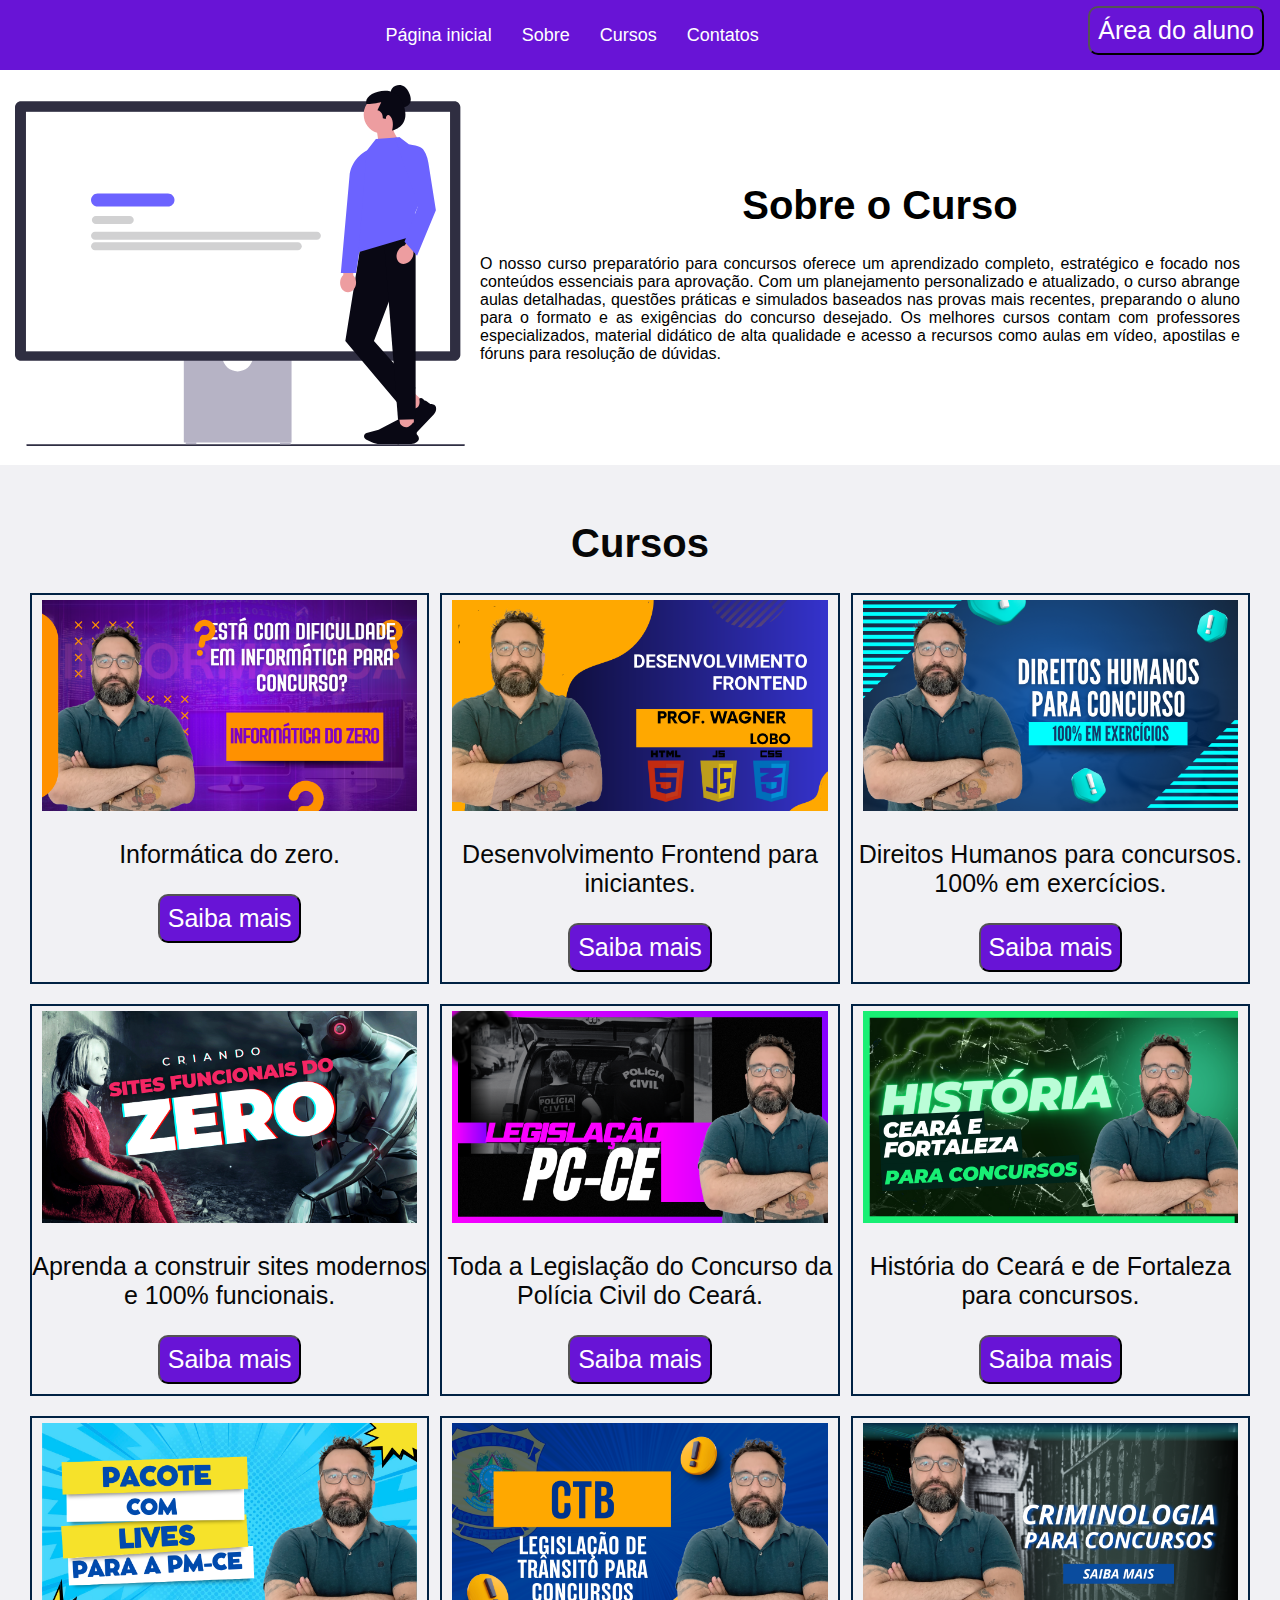
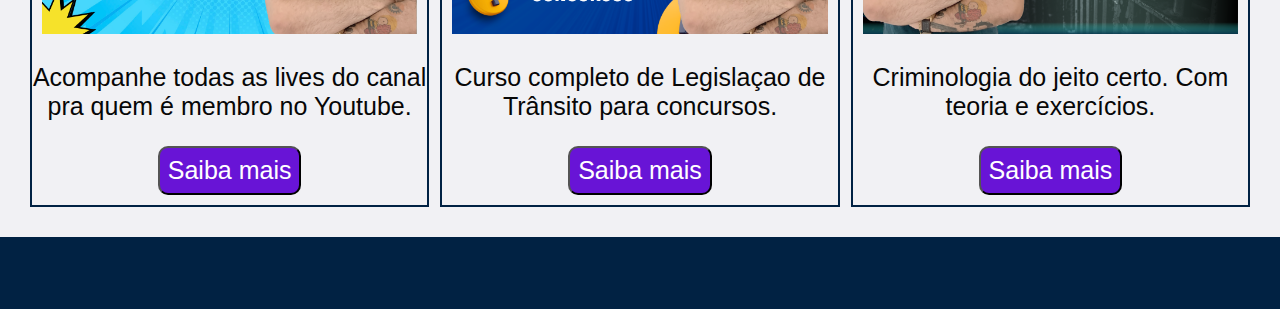
<file: index.html>
<!DOCTYPE html>
<html lang="pt-br">

<head>
    <meta charset="UTF-8">
    <meta name="viewport" content="width=device-width, initial-scale=1.0">
    <link rel="stylesheet" href="style.css">
    <link rel="stylesheet" href="https://cdnjs.cloudflare.com/ajax/libs/font-awesome/6.6.0/css/all.min.css" integrity="sha512-Kc323vGBEqzTmouAECnVceyQqyqdsSiqLQISBL29aUW4U/M7pSPA/gEUZQqv1cwx4OnYxTxve5UMg5GT6L4JJg==" crossorigin="anonymous" referrerpolicy="no-referrer" />
    <script defer src="script.js"></script>
    <title>Meu Site</title>
</head>
<body>
<header class="header">
    <nav class="nav">
       <a href="/" class="logo">
        <i class="fa-brands fa-wolf-pack-battalion"></i>
       </a>
       <ul class="nav-list">
        <li><a href="#home">Página inicial</a></li>
        <li><a href="#about">Sobre</a></li>
        <li><a href="#">Cursos</a></li>
        <li><a href="#">Contatos</a></li>
        </ul>
        <div class="btn-aluno">
            <button onclick="loginAluno()" id="login">Área do aluno</button>
        </div>
    </nav>
</header>
<main class="about">
<div class="content">
    <div class="img-main">
        <img src="./assets/svg-main.svg" alt="">
    </div>
    <div class="content-main">
        <h1>Sobre o Curso</h1>
        <p>O nosso curso preparatório para concursos oferece um aprendizado completo, estratégico e focado nos conteúdos essenciais para aprovação. Com um planejamento personalizado e atualizado, 
            o curso abrange aulas detalhadas, questões práticas e simulados baseados nas provas mais recentes, preparando o aluno para o formato e as exigências do concurso desejado.
            Os melhores cursos contam com professores especializados, material didático de alta qualidade e acesso a recursos como aulas em vídeo, apostilas e fóruns para resolução de dúvidas. 
            </p>
    </div>
</div>
</main>
<section class="conteudo">
    <h1 class="cursos">Cursos</h1>
    <div class="wrapper">
        <div class="item">
            <img src="./assets/inf.png">
            <p class="text-curso">Informática do zero. </p>
            <button class="btn">Saiba mais</button>
        </div>
        <div class="item">
            <img src="./assets/ti.png">
            <p class="text-curso">Desenvolvimento Frontend para iniciantes. </p>
            <button class="btn">Saiba mais</button>
        </div>
        <div class="item">
            <img src="./assets/dh.png">
            <p class="text-curso">Direitos Humanos para concursos. 100% em exercícios.</p>
            <button class="btn">Saiba mais</button>
        </div>
        <div class="item">
            <img src="./assets/site.png">
            <p class="text-curso">Aprenda a construir sites modernos e 100% funcionais. </p>
            <button class="btn">Saiba mais</button>
        </div>
        <div class="item">
            <img src="./assets/pc.png">
            <p class="text-curso">Toda a Legislação do Concurso da Polícia Civil do Ceará. </p>
            <button class="btn">Saiba mais</button>
        </div>
        <div class="item">
            <img src="./assets/historia.png">
            <p class="text-curso">História do Ceará e de Fortaleza para concursos. </p>
            <button class="btn">Saiba mais</button>
        </div>
        <div class="item">
            <img src="./assets/lives.png">
            <p class="text-curso">Acompanhe todas as lives do canal pra quem é membro no Youtube. </p>
            <button class="btn">Saiba mais</button>
        </div>
        <div class="item">
            <img src="./assets/ctb.png">
            <p class="text-curso">Curso completo de Legislaçao de Trânsito para concursos. </p>
            <button class="btn">Saiba mais</button>
        </div>
        <div class="item">
            <img src="./assets/crime.png">
            <p class="text-curso">Criminologia do jeito certo. Com teoria e exercícios. </p>
            <button class="btn">Saiba mais</button>
        </div>
    </div>
    
    
</section>
<footer class="rodape">
    
        <ul class="redes">
            <li><i class="fa-brands fa-instagram"></i></li>
            <li><i class="fa-brands fa-youtube"></i></li>
            <li><i class="fa-brands fa-github"></i></li>
            <li><i class="fa-brands fa-whatsapp"></i></li>
            <li><i class="fa-brands fa-telegram"></i></li>
        </ul>
        
      
</footer>
</body>

</html>
</file>
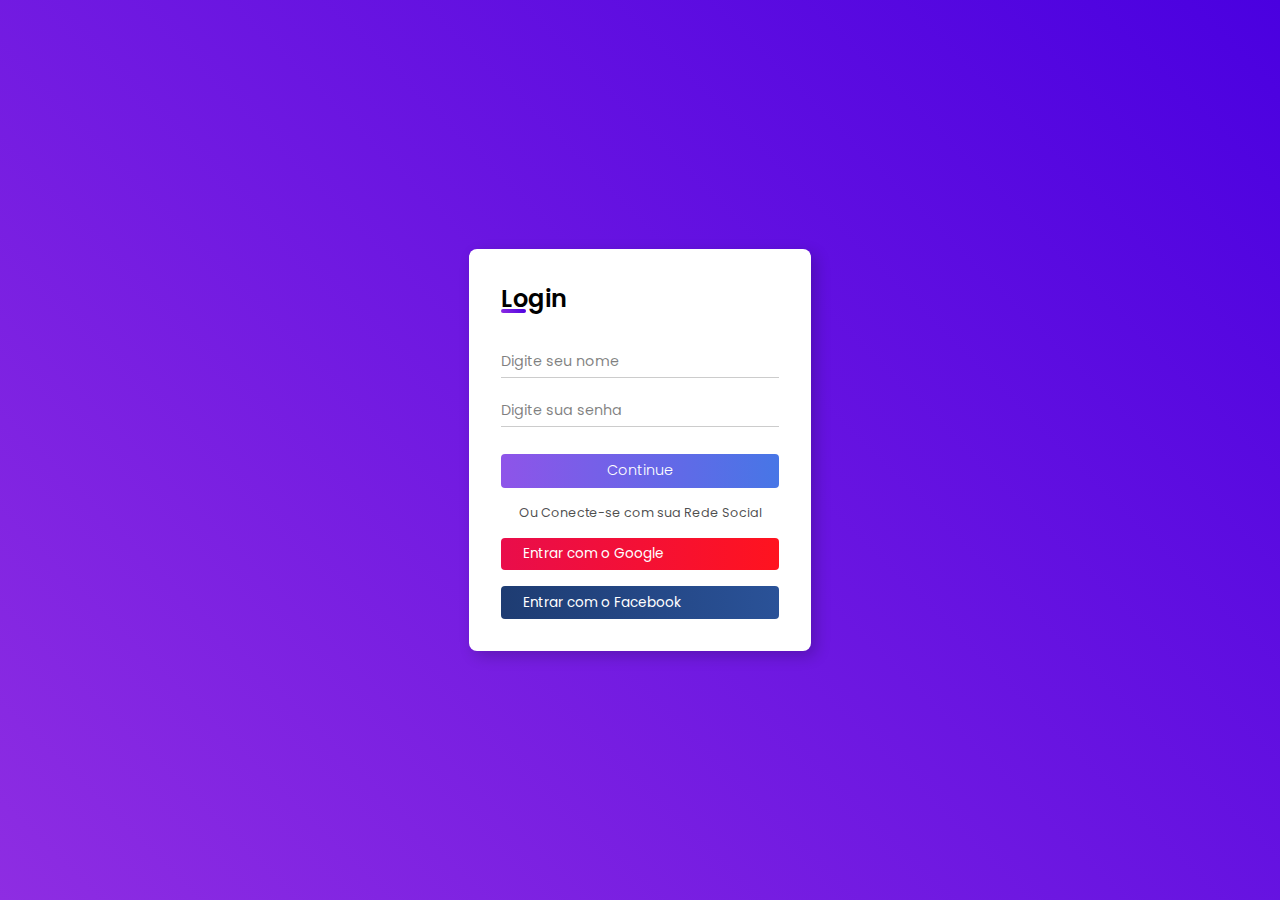
<file: pages/Home/login.html>
<!DOCTYPE html>
<html lang="pt-br">
<head>
    <meta charset="UTF-8">
    <meta name="viewport" content="width=device-width, initial-scale=1.0">
    <link rel="stylesheet" href="./login.css">
    <link rel="stylesheet" href="https://cdnjs.cloudflare.com/ajax/libs/font-awesome/6.6.0/css/all.min.css" integrity="sha512-Kc323vGBEqzTmouAECnVceyQqyqdsSiqLQISBL29aUW4U/M7pSPA/gEUZQqv1cwx4OnYxTxve5UMg5GT6L4JJg==" crossorigin="anonymous" referrerpolicy="no-referrer" />
    <title>Área de Login</title>
</head>
<body>   

    <main class="container">
        <h2>Login</h2>
        <form action="">
            <div class="input-field">
                <input type="text" name="username" id="username"
                    placeholder="Digite seu nome">
                <div class="underline"></div>
            </div>
            <div class="input-field">
                <input type="password" name="password" id="password"
                    placeholder="Digite sua senha">
                <div class="underline"></div>
            </div>

            <input type="submit" value="Continue">
        </form>

        <div class="footer">
            <span>Ou Conecte-se com sua Rede Social</span>
            <div class="social-fields">
                <div class="social-field twitter">
                    <a href="#">
                        <i class="fab fa-google"></i>
                        Entrar com o Google
                    </a>
                </div>
                <div class="social-field facebook">
                    <a href="#">
                        <i class="fab fa-facebook-f"></i>
                        Entrar com o Facebook
                    </a>
                </div>
            </div>
        </div>
    </main>
</body>
</html>
</file>
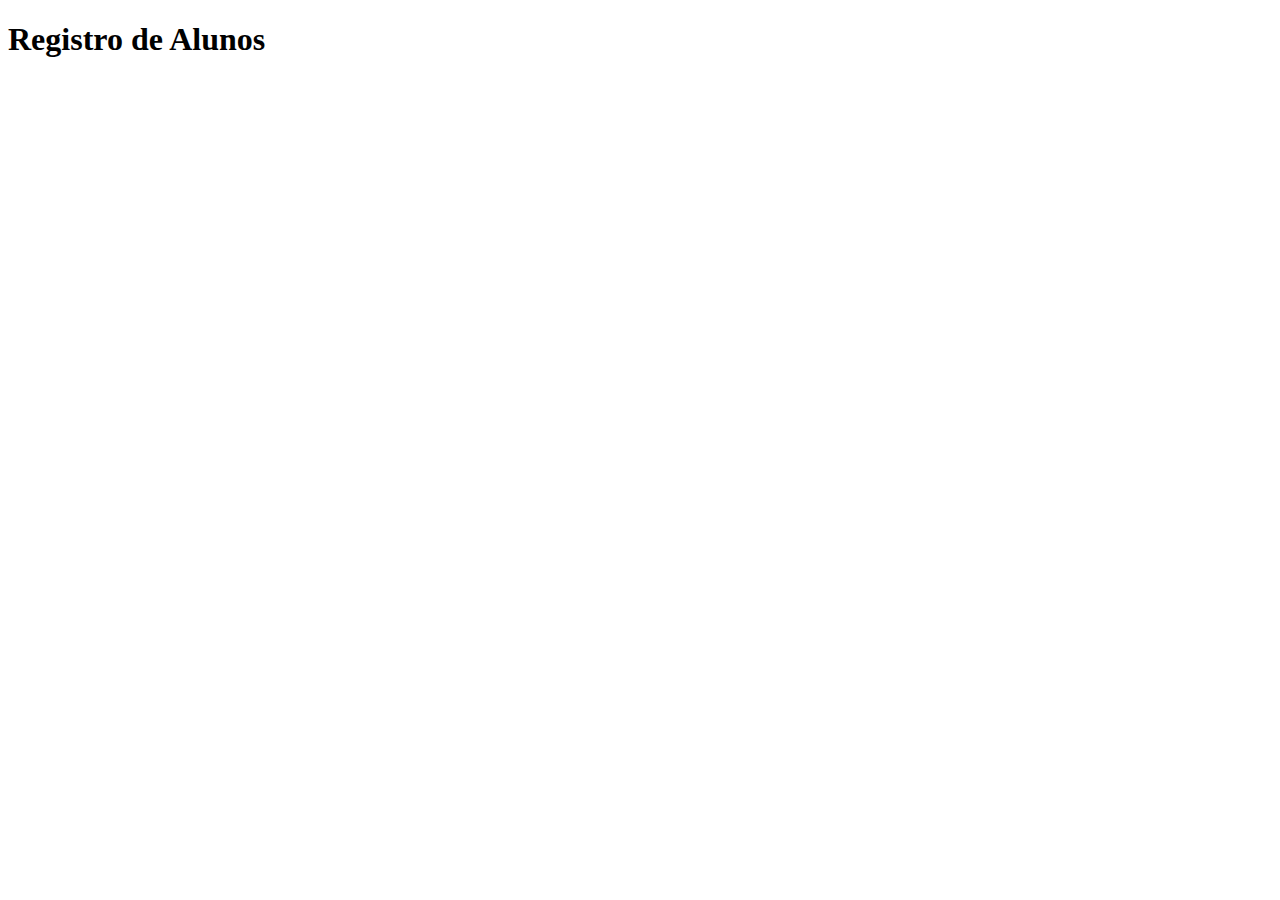
<file: pages/Register/register.html>
<!DOCTYPE html>
<html lang="pt-br">
<head>
    <meta charset="UTF-8">
    <meta name="viewport" content="width=device-width, initial-scale=1.0">
    <title>Registro de Alunos </title>
</head>
<body>
    <h1>Registro de Alunos</h1>
</body>
</html>
</file>
<file: style.css>
html, body {

    height: 100%;
    margin: 0;
    padding: 0;  
}

body {    
    display: flex; 
    flex-direction: column;  
}

a {
    font-family: Arial, Helvetica, sans-serif;
    text-decoration: none;    
}

.header {
    background: #6814d6;
    padding-inline: 16px;
}

.nav { 
   
    max-width: 1280px;
    height: 70px;
    margin-inline: auto;
    display: flex;
    justify-content: space-between;
    align-items: center;
}

i {    
    font-size: 40px;
    font-family: 'Times New Roman', Times, serif;
    color: rgb(254, 254, 254);
}

.nav-list {
    display: flex;
    gap: 30px;
    list-style: none;
}

.nav-list a {
    font-size: 18px;
    color: #ffff;
    padding-block: 16px;
    display: flex;
    transition: ease-in-out .5S;
}

 a:hover  {

   color: #000000; 
}

.header.nav.btn-aluno {

    width: 170px;
    height: auto;
}

.about {

    display: flex;
    align-items: center;
    justify-content: center;
}

.about .content {

    display: flex;
    align-items: center;
    justify-content: space-between;
}

.about .content img {

    width: 450px;
    margin: 15px;
}

.about .content h1 {

    font-size: 40px;
    font-family: Arial, Helvetica, sans-serif;
    text-align: center;
    
    
}

.about .content p {

    font-size: 1rem;
    width: 95%;
    font-family: Arial, Helvetica, sans-serif;
    text-align: justify;
}

.conteudo {

    flex: 1 0 auto;
    flex-shrink: 0;
    background-color: rgb(241, 241, 244);
    color: #070707;
    padding: 30px;
    text-align: center;
}

.conteudo .cursos {

    font-size: 40px;
    font-family: Arial, Helvetica, sans-serif;
    text-align: center;
}

.wrapper {
    
    display: grid;
    grid-template-columns: repeat(3, 1fr);    
    grid-column-gap: 1rem;
    grid-row-gap: 20px;
    
}

.wrapper .item {

    border: 2px solid #012243;
    cursor: pointer;
}

.wrapper .item img {

    width: 300px;
    transition: 500ms linear;
}

.wrapper .item img:hover {

    transform: scale(1.1);
    box-shadow: 0px 0px 0px 2px #373737cc;
}

.wrapper .item p {

    font-size: 20px;
    font-family: Arial, Helvetica, sans-serif;
}

button {

    padding: 5px;
    font-size: 15px;
    margin-bottom: 5px;
    border-radius: 5px;
    background-color: #6814d6;
    color: #ffff;
    cursor: pointer;
    transition: background-color 0.4s ease-out;
}

button:hover {

    background-color: #012243;
}

footer {

    width: 100%;
    background-color: #012243;
    height: auto;
    color: #ffff;
}

.rodape .redes {

    display: flex;
    justify-content: center;
}

.redes li{

    list-style: none;
    padding: 20px;
}

@media (max-width: 450px ) {

    i {    
        font-size: 25px;
        font-family: 'Times New Roman', Times, serif;
        color: rgb(254, 254, 254);
    }
    
    .nav-list a {
                     
        font-size: 10px;
        color: #ffff;
        padding-block: 16px;
    }

    .conteudo {

        flex: 1 0 auto;
        flex-shrink: 0;
        background-color: rgb(241, 241, 244);
        color: #070707;
        padding: 12px;
        text-align: center;
    }
    .wrapper {
    
        background-color: #f3f2f4;
        display: grid;
        grid-template-columns: repeat(1, 1fr);    
        grid-column-gap: 0.5rem;
        grid-row-gap: 20px;
        
    }

    .wrapper .item img {

        width: 96%;
        margin-top: 10px;
        transition: 300ms linear;
    }

    #login {
        
        font-size: 10px;

    }

    footer {

        background-color: #070707;
        width: 100%;
        background-color: #012243;
        height: auto;
        color: #ffff;
    }
    
    .rodape .redes {
    
        display: flex;
        justify-content: center;
    }
    
    .redes li{
    
        list-style: none;
        padding: 20px;
    }
}




@media (min-width: 450px ) and (max-width:767px){

    body {

        max-height: 100vh;
    }
    
    .nav-list a {
       
              
        font-size: 23px;
        color: #ffff;
        padding-block: 16px;
    }
    
    .wrapper {
    
        
        display: grid;
        grid-template-columns: repeat(1, 1fr);    
        grid-column-gap: 0.5rem;
        grid-row-gap: 25px;
        
    }

    .wrapper .item img {

        width: 96%;
        margin-top: 10px;
        transition: 300ms linear;
    }

    .wrapper .item p {

        font-size: 35px;
        font-family: Arial, Helvetica, sans-serif
}

    button {

        padding: 10px;
        font-size: 35px;
        margin-bottom: 10px;
        border-radius: 10px;
        background-color: #6814d6;
        color: #ffff;
        cursor: pointer;
        transition: background-color 0.4s ease-out;
}

    #login {
        
        font-size: 20px;

    }

}

@media (min-width: 1228px) {

    .wrapper .item img {

        width: 96%;
        margin-top: 5px;
        transition: 300ms linear;
    }

    .wrapper .item p {

        font-size: 25px;
        font-family: Arial, Helvetica, sans-serif
}
    .wrapper {
    
        display: grid;
        grid-template-columns: repeat(3, 1fr);    
        grid-column-gap: 0.7rem;
        grid-row-gap: 20px;
        
    }
    .wrapper .item img {

        width: 95%;
        transition: 300ms linear;
    }

    button {

        padding: 8px;
        font-size: 25px;
        margin-bottom: 10px;
        border-radius: 10px;
        background-color: #6814d6;
        color: #ffff;
        cursor: pointer;
        transition: background-color 0.4s ease-out;
}
}


@media (min-width: 768px ) and (max-width: 1227px) {

    
    .wrapper .item img {

        width: 96%;
        margin-top: 5px;
        transition: 300ms linear;
    }

    .wrapper .item p {

        font-size: 25px;
        font-family: Arial, Helvetica, sans-serif
}
    .wrapper {
    
        display: grid;
        grid-template-columns: repeat(3, 1fr);    
        grid-column-gap: 0.7rem;
        grid-row-gap: 20px;
        
    }
    .wrapper .item img {

        width: 95%;
        transition: 300ms linear;
    }
    .nav { 
        max-width: 90%px;
        height: 70px;
        margin-inline: auto;
        display: flex;
        justify-content: space-between;
        align-items: center;
    }

    button {

        padding: 8px;
        font-size: 25px;
        margin-bottom: 10px;
        border-radius: 10px;
        background-color: #6814d6;
        color: #ffff;
        cursor: pointer;
        transition: background-color 0.4s ease-out;
}

    #login {
        
        font-size: 20px;

    }
}
</file>
<file: pages/Home/login.css>
@import url('https://fonts.googleapis.com/css2?family=Poppins:wght@100;200;300;400;500;600;700&display=swap');

* {
    margin: 0;
    border: 0;
    padding: 0;
    box-sizing: border-box;
    font-family: "Poppins", sans-serif;
}

body {
    background: linear-gradient(45deg, #8e2de2, #4a00e0);
    background-repeat: no-repeat;
    min-height: 100vh;
    min-width: 100vw;
    display: flex;
    align-items: center;
    justify-content: center;
}

main.container {
    background: white;
    min-width: 320px;
    min-height: 40vh;
    padding: 2rem;
    box-shadow: 5px 5px 15px rgba(0, 0, 0, 0.2);
    border-radius: 8px;
}

main h2 {
    font-weight: 600;
    margin-bottom: 2rem;
    position: relative;
}

main h2::before {
    content: '';
    position: absolute;
    height: 4px;
    width: 25px;
    bottom: 3px;
    left: 0;
    border-radius: 8px;
    background: linear-gradient(45deg, #8e2de2, #4a00e0);
}

form {
    display: flex;
    flex-direction: column;
}

.input-field {
    position: relative;
}

form .input-field:first-child {
    margin-bottom: 1.5rem;
}

.input-field .underline::before {
    content: '';
    position: absolute;
    height: 1px;
    width: 100%;
    bottom: -5px;
    left: 0;
    background: rgba(0, 0, 0, 0.2);
}

.input-field .underline::after {
    content: '';
    position: absolute;
    height: 1px;
    width: 100%;
    bottom: -5px;
    left: 0;
    background: linear-gradient(45deg, #8e2de2, #4a00e0);
    transform: scaleX(0);
    transition: all .3s ease-in-out;
    transform-origin: left;
}

.input-field input:focus ~ .underline::after {
    transform: scaleX(1);
}

.input-field input {
    outline: none;
    font-size: 0.9rem;
    color: rgba(0, 0, 0, 0.7);
    width: 100%;
}

.input-field input::placeholder {
    color: rgba(0, 0, 0, 0.5);
}

form input[type="submit"] {
    margin-top: 2rem;
    padding: 0.4rem;
    width: 100%;
    background: linear-gradient(to left, #4776E6, #8e54e9);
    cursor: pointer;
    color: white;
    font-size: 0.9rem;
    font-weight: 300;
    border-radius: 4px;
    transition: all 0.3s ease;
}

form input[type="submit"]:hover {
    letter-spacing: 0.5px;
    background: linear-gradient(to right, #4776E6, #8e54e9);
}

.footer {
    display: flex;
    flex-direction: column;
    margin-top: 1rem;
}

.footer span {
    color: rgba(0, 0, 0, 0.7);
    font-size: 0.8rem;
    text-align: center;
}

.footer .social-field {
    padding: 0.4rem;
    border-radius: 4px;
    font-size: 0.85rem;
    width: 100%;
    cursor: pointer;
    margin-top: 1rem;
}

.footer .social-field a i {
    margin: 0 0.5rem;
    width: 15px;
}

.footer .social-field a {
    text-decoration: none;
    color: white;
}

.footer .social-field.twitter {
    background: linear-gradient(to right, #e90d4b, #ff131f);
}

.footer .social-field.facebook {
    background: linear-gradient(to right, #1e3c72, #2a5298);
}
</file>
